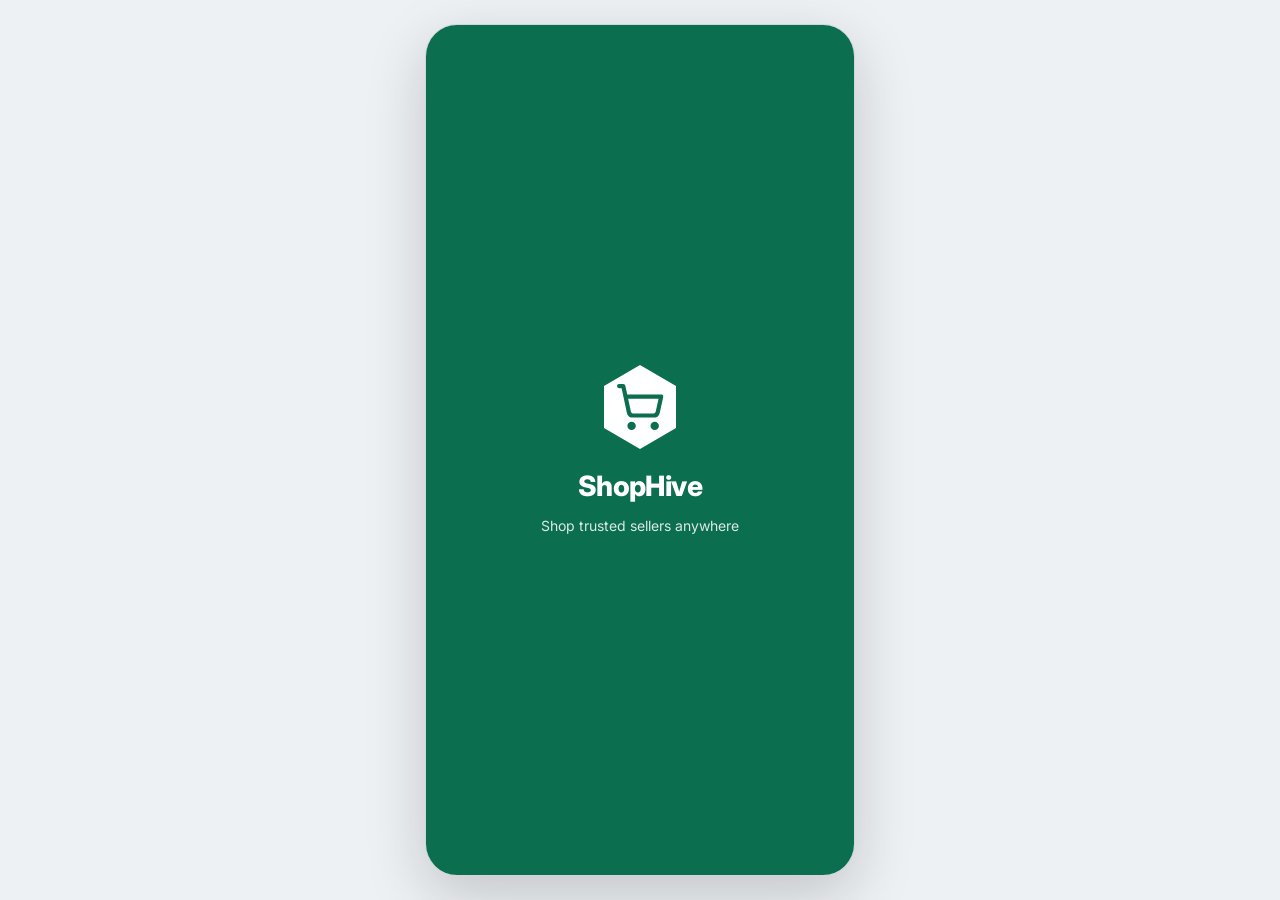
<file: Week2_AISitemap_AdamHamzat/Week3_ConceptExploration_AdamHamzat/Week4_AIPrototype_AdamHamzat/Week5_AIPublish_AdamHamzat/Week6_AIAppBuild_AdamHamzat/index.html>
<!DOCTYPE html>
<html lang="en">
<head>
<meta charset="utf-8">
<meta name="viewport" content="width=device-width, initial-scale=1, viewport-fit=cover">
<title>ShopHive – Create your account</title>
<meta name="description" content="ShopHive sign-up flow: create an account, set your delivery location and pick your interests.">
<link rel="stylesheet" href="https://fonts.googleapis.com/css2?family=Inter:wght@400;500;600;700;800&display=swap">
<style>
:root{
  --bg:#EEF1F4; --surface:#FFFFFF; --text:#111827; --muted:#6B7280; --border:#D1D5DB; --chip:#F3F4F6;
  --primary:#0B6E4F; --on-primary:#FFFFFF; --primary-soft:#DDF3E8; --danger:#DC2626; --warn:#D97706; --ok:#16A34A;
  box-sizing:border-box; padding-top:env(safe-area-inset-top,0px); padding-bottom:env(safe-area-inset-bottom,0px);
}
@media (prefers-color-scheme: dark){
  :root:not([data-theme="light"]){
    --bg:#060B14; --surface:#0F172A; --text:#F3F4F6; --muted:#9CA3AF; --border:#334155; --chip:#1E293B;
    --primary:#34D399; --on-primary:#052E2B; --primary-soft:#064E3B;
  }
}
:root[data-theme="dark"]{--bg:#060B14;--surface:#0F172A;--text:#F3F4F6;--muted:#9CA3AF;--border:#334155;--chip:#1E293B;--primary:#34D399;--on-primary:#052E2B;--primary-soft:#064E3B}
html{height:100%;scroll-padding-top:env(safe-area-inset-top,0px)}
*,*::before,*::after{box-sizing:border-box}
body{margin:0;height:100%;background:var(--bg);color:var(--text);font-family:Inter,system-ui,-apple-system,"Segoe UI",Roboto,sans-serif;-webkit-font-smoothing:antialiased}
button,input,select{font:inherit;color:inherit}
button{cursor:pointer;border:0;background:none}
:focus-visible{outline:3px solid var(--primary);outline-offset:2px;border-radius:8px}
.app{max-width:430px;height:100%;margin:0 auto;background:var(--surface);display:flex;flex-direction:column;position:relative;overflow:hidden}
@media (min-width:520px){body{padding:24px 0}.app{height:min(860px,calc(100vh - 48px));border-radius:32px;border:1px solid var(--border);box-shadow:0 20px 60px rgba(0,0,0,.18)}}
.banner{background:#FEF1D6;color:#92400E;font-size:12px;padding:8px 16px;text-align:center;font-weight:500}
.banner[hidden]{display:none}
.screen{flex:1;display:flex;flex-direction:column;padding:20px 24px 28px;overflow-y:auto;animation:in .3s ease both}
.screen[hidden]{display:none}
@keyframes in{from{opacity:0;transform:translateY(8px)}to{opacity:1;transform:none}}
.splash{background:var(--primary);color:var(--on-primary);align-items:center;justify-content:center;gap:14px;text-align:center}
.splash .brand{font-size:28px;font-weight:800;letter-spacing:-.02em}
.splash p{margin:0;opacity:.85;font-size:14px}
.back{width:40px;height:40px;border-radius:50%;background:var(--chip);display:grid;place-items:center;margin-bottom:18px;flex:none}
h1{font-size:26px;line-height:1.2;margin:0 0 8px;letter-spacing:-.02em}
.lead{color:var(--muted);font-size:14px;margin:0 0 20px;line-height:1.5}
.field{margin-bottom:14px}
label{display:block;font-size:14px;font-weight:500;margin-bottom:6px;color:var(--text)}
input[type=text],input[type=email],input[type=password],select{width:100%;height:52px;border:1.5px solid var(--border);border-radius:12px;padding:0 16px;background:var(--surface);font-size:16px}
input:focus,select:focus{outline:none;border-color:var(--primary);box-shadow:0 0 0 4px var(--primary-soft)}
input[aria-invalid="true"],select[aria-invalid="true"]{border-color:var(--danger)}
.pw{position:relative}.pw input{padding-right:64px}
.pw .tg{position:absolute;right:6px;top:6px;height:40px;padding:0 12px;font-size:13px;font-weight:600;color:var(--primary);border-radius:8px}
.err{color:var(--danger);font-size:12.5px;min-height:0;margin-top:4px}
.err:empty{display:none}
.meter{display:flex;gap:4px;margin-top:8px}
.meter i{flex:1;height:4px;border-radius:2px;background:var(--border);transition:background .2s}
.meter-l{font-size:12px;color:var(--muted);margin-top:4px;min-height:16px}
.check{display:flex;gap:10px;align-items:flex-start;font-size:13px;color:var(--muted);margin:4px 0 14px}
.check input{width:20px;height:20px;margin:1px 0 0;accent-color:var(--primary);flex:none}
.formerr{background:#FEE2E2;color:#991B1B;border-radius:12px;padding:10px 14px;font-size:13px;margin-bottom:14px}
.formerr:empty{display:none}
.formok{background:var(--primary-soft);color:var(--primary);border-radius:12px;padding:10px 14px;font-size:13px;margin-bottom:14px;font-weight:500}
.formok:empty{display:none}
.btn{display:flex;align-items:center;justify-content:center;gap:10px;width:100%;height:52px;border-radius:12px;font-weight:600;font-size:16px;transition:transform .15s,opacity .2s;margin-top:4px}
.btn:active{transform:scale(.98)}
.btn.primary{background:var(--primary);color:var(--on-primary)}
.btn.outline{border:1.5px solid var(--border);background:var(--surface)}
.btn[disabled]{opacity:.6;cursor:not-allowed}
.btn.light{background:var(--surface);color:var(--primary)}
.spin{width:18px;height:18px;border-radius:50%;border:2.5px solid currentColor;border-right-color:transparent;animation:r .7s linear infinite}
@keyframes r{to{transform:rotate(360deg)}}
.divider{display:flex;align-items:center;gap:12px;color:var(--muted);font-size:12px;margin:12px 0}
.divider::before,.divider::after{content:"";flex:1;height:1px;background:var(--border)}
.foot{margin-top:auto;padding-top:18px;text-align:center;font-size:14px;color:var(--muted)}
.link{color:var(--primary);font-weight:600}
.row-r{display:flex;justify-content:flex-end;margin:-4px 0 6px}
.tiles{display:grid;grid-template-columns:1fr 1fr;gap:12px;margin-bottom:22px}
.tile{height:128px;border-radius:20px;display:grid;place-items:center}
.t1{background:#DDF3E8}.t2{background:#FEF1D6}.t3{background:#DBEAFE}.t4{background:#DCFCE7}
.tile svg{stroke:#0B6E4F}
.spacer{flex:1}
.ill{width:200px;height:200px;border-radius:50%;background:var(--primary-soft);display:grid;place-items:center;margin:8px auto 22px}
.ill div{width:120px;height:120px;border-radius:50%;background:var(--chip);display:grid;place-items:center}
.ill svg{stroke:var(--primary)}
.chips{display:flex;flex-wrap:wrap;gap:10px;margin-bottom:18px}
.chip{padding:10px 16px;border-radius:999px;background:var(--chip);font-size:14px;font-weight:500;transition:background .15s,color .15s}
.chip[aria-pressed="true"]{background:var(--primary);color:var(--on-primary)}
.tick{width:84px;height:84px;border-radius:50%;background:var(--primary);color:var(--on-primary);display:grid;place-items:center;margin:8px auto 16px;animation:grow .5s cubic-bezier(.2,1.4,.4,1) both}
@keyframes grow{from{transform:scale(0)}to{transform:scale(1)}}
.center{text-align:center}
.card{border:1px solid var(--border);border-radius:16px;padding:6px 16px;margin:6px 0 18px}
.kv{display:flex;justify-content:space-between;gap:16px;padding:12px 0;border-bottom:1px solid var(--border);font-size:14px}
.kv:last-child{border:0}.kv span:first-child{color:var(--muted)}.kv span:last-child{font-weight:600;text-align:right}
.src{font-size:12px;color:var(--muted);text-align:center;margin-bottom:10px}
.toast{position:absolute;left:50%;bottom:28px;transform:translate(-50%,20px);background:#111827;color:#fff;border-radius:999px;padding:10px 18px;font-size:13px;opacity:0;pointer-events:none;transition:.25s;max-width:90%;text-align:center}
.toast.show{opacity:1;transform:translate(-50%,0)}
@media (prefers-reduced-motion:reduce){*{animation:none!important;transition:none!important}}
</style>
</head>
<body>
<div class="app" id="app">
  <div class="banner" id="banner" hidden>Demo mode: accounts are saved in this browser only. Add Supabase keys to use a real database.</div>

  <!-- Splash -->
  <section class="screen splash" id="s-splash">
    <svg width="96" height="96" viewBox="0 0 32 32" aria-hidden="true"><path d="M16 2l12 7v14l-12 7L4 23V9z" fill="#fff"/><g stroke="#0B6E4F" fill="none" stroke-width="2" stroke-linecap="round" stroke-linejoin="round" transform="translate(7.6 7.6) scale(.7)"><circle cx="8" cy="21" r="1"/><circle cx="19" cy="21" r="1"/><path d="M2.05 2.05h2l2.66 12.42a2 2 0 0 0 2 1.58h9.78a2 2 0 0 0 1.95-1.57l1.65-7.43H5.12"/></g></svg>
    <div class="brand">ShopHive</div>
    <p>Shop trusted sellers anywhere</p>
  </section>

  <!-- Welcome -->
  <section class="screen" id="s-welcome" hidden>
    <div class="tiles" aria-hidden="true">
      <div class="tile t1"><svg width="48" height="48" viewBox="0 0 24 24" fill="none" stroke-width="1.8" stroke-linecap="round" stroke-linejoin="round"><path d="m7.5 4.27 9 5.15"/><path d="M21 8a2 2 0 0 0-1-1.73l-7-4a2 2 0 0 0-2 0l-7 4A2 2 0 0 0 3 8v8a2 2 0 0 0 1 1.73l7 4a2 2 0 0 0 2 0l7-4A2 2 0 0 0 21 16Z"/><path d="m3.3 7 8.7 5 8.7-5"/><path d="M12 22V12"/></svg></div>
      <div class="tile t2"><svg width="48" height="48" viewBox="0 0 24 24" fill="none" stroke-width="1.8" stroke-linecap="round" stroke-linejoin="round"><path d="M12.586 2.586A2 2 0 0 0 11.172 2H4a2 2 0 0 0-2 2v7.172a2 2 0 0 0 .586 1.414l8.704 8.704a2.426 2.426 0 0 0 3.42 0l6.58-6.58a2.426 2.426 0 0 0 0-3.42z"/><circle cx="7.5" cy="7.5" r=".5"/></svg></div>
      <div class="tile t3"><svg width="48" height="48" viewBox="0 0 24 24" fill="none" stroke-width="1.8" stroke-linecap="round" stroke-linejoin="round"><path d="M3 9h18l-1.5-5h-15z"/><path d="M4 9v11h16V9"/><path d="M9 20v-6h6v6"/></svg></div>
      <div class="tile t4"><svg width="48" height="48" viewBox="0 0 24 24" fill="none" stroke-width="1.8" stroke-linecap="round" stroke-linejoin="round"><path d="M14 18V6a2 2 0 0 0-2-2H4a2 2 0 0 0-2 2v11a1 1 0 0 0 1 1h2"/><path d="M15 18H9"/><path d="M19 18h2a1 1 0 0 0 1-1v-3.65a1 1 0 0 0-.22-.624l-3.48-4.35A1 1 0 0 0 17.52 8H14"/><circle cx="17" cy="18" r="2"/><circle cx="7" cy="18" r="2"/></svg></div>
    </div>
    <h1>Everything you need, all in one place.</h1>
    <p class="lead">Discover products from trusted sellers and shop conveniently from anywhere.</p>
    <div class="spacer"></div>
    <button class="btn primary" data-go="signup">Get Started</button>
    <button class="btn outline" data-go="login">Log In</button>
    <p class="foot" style="margin-top:6px;padding-top:6px"><button class="link" id="guest">Continue as guest</button></p>
  </section>

  <!-- Sign up -->
  <section class="screen" id="s-signup" hidden>
    <button class="back" data-go="welcome" aria-label="Back"><svg width="20" height="20" viewBox="0 0 24 24" fill="none" stroke="currentColor" stroke-width="2.2" stroke-linecap="round" stroke-linejoin="round"><path d="m15 18-6-6 6-6"/></svg></button>
    <h1>Create account</h1>
    <p class="lead">Sign up to start shopping and selling.</p>
    <form id="f-signup" novalidate>
      <div class="formerr" id="su-form-e" role="alert"></div>
      <div class="field"><label for="su-name">Full name</label><input id="su-name" type="text" autocomplete="name" placeholder="Adam Hamzat" aria-describedby="su-name-e"><div class="err" id="su-name-e"></div></div>
      <div class="field"><label for="su-email">Email address</label><input id="su-email" type="email" autocomplete="email" placeholder="you@example.com" aria-describedby="su-email-e"><div class="err" id="su-email-e"></div></div>
      <div class="field"><label for="su-pw">Password</label>
        <div class="pw"><input id="su-pw" type="password" autocomplete="new-password" placeholder="At least 8 characters" aria-describedby="su-pw-e su-meter-l"><button type="button" class="tg" data-toggle="su-pw" aria-label="Show password">Show</button></div>
        <div class="meter" aria-hidden="true"><i></i><i></i><i></i><i></i></div><div class="meter-l" id="su-meter-l"></div>
        <div class="err" id="su-pw-e"></div></div>
      <label class="check" for="su-terms"><input id="su-terms" type="checkbox"><span>I agree to the Terms &amp; Privacy Policy</span></label>
      <div class="err" id="su-terms-e" style="margin:-8px 0 10px"></div>
      <button class="btn primary" type="submit" id="su-btn">Create Account</button>
    </form>
    <div class="divider">or</div>
    <button class="btn outline" type="button" disabled title="Not available in this version">Continue with Google (coming soon)</button>
    <p class="foot">Already have an account? <button class="link" data-go="login">Log in</button></p>
  </section>

  <!-- Login -->
  <section class="screen" id="s-login" hidden>
    <button class="back" data-go="welcome" aria-label="Back"><svg width="20" height="20" viewBox="0 0 24 24" fill="none" stroke="currentColor" stroke-width="2.2" stroke-linecap="round" stroke-linejoin="round"><path d="m15 18-6-6 6-6"/></svg></button>
    <h1>Welcome back</h1>
    <p class="lead">Log in to continue shopping.</p>
    <form id="f-login" novalidate>
      <div class="formok" id="li-ok" role="status"></div>
      <div class="formerr" id="li-form-e" role="alert"></div>
      <div class="field"><label for="li-email">Email address</label><input id="li-email" type="email" autocomplete="email" placeholder="you@example.com" aria-describedby="li-email-e"><div class="err" id="li-email-e"></div></div>
      <div class="field"><label for="li-pw">Password</label>
        <div class="pw"><input id="li-pw" type="password" autocomplete="current-password" placeholder="Enter your password" aria-describedby="li-pw-e"><button type="button" class="tg" data-toggle="li-pw" aria-label="Show password">Show</button></div>
        <div class="err" id="li-pw-e"></div></div>
      <div class="row-r"><button type="button" class="link" data-go="forgot" style="font-size:14px">Forgot password?</button></div>
      <button class="btn primary" type="submit" id="li-btn">Log In</button>
    </form>
    <p class="foot">Don't have an account? <button class="link" data-go="signup">Sign up</button></p>
  </section>

  <!-- Forgot -->
  <section class="screen" id="s-forgot" hidden>
    <button class="back" data-go="login" aria-label="Back"><svg width="20" height="20" viewBox="0 0 24 24" fill="none" stroke="currentColor" stroke-width="2.2" stroke-linecap="round" stroke-linejoin="round"><path d="m15 18-6-6 6-6"/></svg></button>
    <h1>Forgot password?</h1>
    <p class="lead">Enter your email and we'll send you a reset link.</p>
    <form id="f-forgot" novalidate>
      <div class="formok" id="fg-ok" role="status"></div>
      <div class="formerr" id="fg-form-e" role="alert"></div>
      <div class="field"><label for="fg-email">Email address</label><input id="fg-email" type="email" autocomplete="email" placeholder="you@example.com" aria-describedby="fg-email-e"><div class="err" id="fg-email-e"></div></div>
      <button class="btn primary" type="submit" id="fg-btn">Send Reset Link</button>
    </form>
    <p class="foot"><button class="link" data-go="login">Back to login</button></p>
  </section>

  <!-- Reset (after email link) -->
  <section class="screen" id="s-reset" hidden>
    <h1>Set a new password</h1>
    <p class="lead">Choose a new password for your account.</p>
    <form id="f-reset" novalidate>
      <div class="formerr" id="rs-form-e" role="alert"></div>
      <div class="field"><label for="rs-pw">New password</label><div class="pw"><input id="rs-pw" type="password" autocomplete="new-password" placeholder="At least 8 characters" aria-describedby="rs-pw-e"><button type="button" class="tg" data-toggle="rs-pw" aria-label="Show password">Show</button></div><div class="err" id="rs-pw-e"></div></div>
      <button class="btn primary" type="submit" id="rs-btn">Save password</button>
    </form>
  </section>

  <!-- Location -->
  <section class="screen" id="s-location" hidden>
    <div class="ill" aria-hidden="true"><div><svg width="56" height="56" viewBox="0 0 24 24" fill="none" stroke-width="1.8" stroke-linecap="round" stroke-linejoin="round"><path d="M20 10c0 6-8 12-8 12s-8-6-8-12a8 8 0 0 1 16 0Z"/><circle cx="12" cy="10" r="3"/></svg></div></div>
    <h1 class="center">Set your delivery location</h1>
    <p class="lead center">We use your location to show products, delivery fees and delivery times for your area.</p>
    <form id="f-location" novalidate>
      <div class="field"><label for="lo-state">State</label><select id="lo-state" aria-describedby="lo-state-e"><option value="">Select state</option></select><div class="err" id="lo-state-e"></div></div>
      <div class="field"><label for="lo-city">City / area</label><input id="lo-city" type="text" placeholder="e.g. Ikeja" autocomplete="address-level2"></div>
      <div class="formerr" id="lo-form-e" role="alert"></div>
      <button class="btn primary" type="submit" id="lo-btn">Save &amp; continue</button>
    </form>
    <button class="btn outline" id="lo-skip" type="button">Skip for now</button>
  </section>

  <!-- Interests -->
  <section class="screen" id="s-interests" hidden>
    <h1>What are you into?</h1>
    <p class="lead">Pick a few categories to personalise your home feed.</p>
    <div class="chips" id="chips" role="group" aria-label="Interests"></div>
    <div class="formerr" id="in-form-e" role="alert"></div>
    <div class="spacer"></div>
    <button class="btn primary" id="in-btn" type="button">Continue</button>
    <button class="btn outline" id="in-skip" type="button">Skip</button>
  </section>

  <!-- Done -->
  <section class="screen" id="s-done" hidden>
    <div class="tick" aria-hidden="true"><svg width="44" height="44" viewBox="0 0 24 24" fill="none" stroke="currentColor" stroke-width="3" stroke-linecap="round" stroke-linejoin="round"><path d="M20 6 9 17l-5-5"/></svg></div>
    <h1 class="center" id="done-title">Welcome to ShopHive!</h1>
    <p class="lead center">Your account is ready. Here is what we saved for you.</p>
    <div class="card" id="done-card" aria-live="polite"></div>
    <div class="src" id="done-src"></div>
    <div class="spacer"></div>
    <button class="btn outline" id="logout">Log out</button>
  </section>

  <div class="toast" id="toast" role="status" aria-live="polite"></div>
</div>

<script>
(function(){
  'use strict';
  /* ===== Configuration =====
     To use a real database and real authentication, paste your Supabase project values here.
     Leave both empty to run in demo mode (data stays in this browser). */
  var CONFIG={SUPABASE_URL:'https://gakorpxqljrlhejqwhdg.supabase.co',SUPABASE_ANON_KEY:'eyJhbGciOiJIUzI1NiIsInR5cCI6IkpXVCJ9.eyJpc3MiOiJzdXBhYmFzZSIsInJlZiI6Imdha29ycHhxbGpybGhlanF3aGRnIiwicm9sZSI6ImFub24iLCJpYXQiOjE3OTI4Nzg4MjMsImV4cCI6MjEwODQ1NDgyM30.-Z-QAd1t26CYyWUNZFM0Qon-u1OiNW53gxtmcxa1G_c'};

  var STATES=['Abia','Abuja (FCT)','Adamawa','Akwa Ibom','Anambra','Bauchi','Bayelsa','Benue','Borno','Cross River','Delta','Ebonyi','Edo','Ekiti','Enugu','Gombe','Imo','Jigawa','Kaduna','Kano','Katsina','Kebbi','Kogi','Kwara','Lagos','Nasarawa','Niger','Ogun','Ondo','Osun','Oyo','Plateau','Rivers','Sokoto','Taraba','Yobe','Zamfara'];
  var INTERESTS=['Fashion','Electronics','Beauty','Home & Living','Sports','Groceries','Phones','Kids','Books','Automotive'];
  var $=function(id){return document.getElementById(id);};
  var state={user:null,profile:{},mode:'demo',picked:{}};
  var api=null,sb=null;

  /* ===== Safe storage (falls back to memory) ===== */
  var mem={};
  var store={
    get:function(k){try{return window.localStorage.getItem(k);}catch(e){return mem[k]||null;}},
    set:function(k,v){try{window.localStorage.setItem(k,v);}catch(e){mem[k]=v;}},
    del:function(k){try{window.localStorage.removeItem(k);}catch(e){delete mem[k];}}
  };

  /* ===== UI helpers ===== */
  function show(name){
    document.querySelectorAll('.screen').forEach(function(s){s.hidden=(s.id!=='s-'+name);});
    var el=$('s-'+name);if(el)el.scrollTop=0;
    var h=el&&el.querySelector('h1,input,select');if(h&&name!=='splash'){try{ (el.querySelector('input,select')||h).focus({preventScroll:true}); }catch(e){}}
  }
  function toast(msg){var t=$('toast');t.textContent=msg;t.classList.add('show');clearTimeout(toast.t);toast.t=setTimeout(function(){t.classList.remove('show');},2400);}
  function busy(btn,on,label){btn.disabled=on;btn.innerHTML=on?'<span class="spin" aria-hidden="true"></span>'+label:label;}
  function setErr(id,msg,inputId){var e=$(id);if(e)e.textContent=msg||'';if(inputId){var i=$(inputId);if(i){if(msg)i.setAttribute('aria-invalid','true');else i.removeAttribute('aria-invalid');}}}
  function clearForm(prefix,fields){fields.forEach(function(f){setErr(prefix+'-'+f+'-e','',prefix+'-'+f);});var fe=$(prefix+'-form-e');if(fe)fe.textContent='';}
  var emailRe=/^[^\s@]+@[^\s@]+\.[^\s@]{2,}$/;
  function strength(pw){
    var s=0;if(pw.length>=8)s++;if(/[a-z]/.test(pw)&&/[A-Z]/.test(pw))s++;if(/\d/.test(pw))s++;if(/[^A-Za-z0-9]/.test(pw)||pw.length>=12)s++;return s;
  }
  function friendly(err){
    var m=(err&&err.message)||'Something went wrong. Please try again.';
    if(/already registered|already exists/i.test(m))return 'An account with this email already exists. Try logging in instead.';
    if(/invalid login|incorrect email/i.test(m))return 'Incorrect email or password.';
    if(/not confirmed/i.test(m))return 'Please confirm your email first. Check your inbox for the confirmation link.';
    if(/rate limit|too many/i.test(m))return 'Too many attempts. Please wait a moment and try again.';
    if(/fetch|network/i.test(m))return 'Network problem. Check your connection and try again.';
    return m;
  }

  /* ===== Pure-JS SHA-256 (used only if the browser has no Web Crypto, e.g. on plain http) ===== */
  var SHA_K=[],SHA_H=[];(function(){var p=2,c=0;function isP(n){for(var i=2;i*i<=n;i++)if(n%i===0)return false;return true;}while(c<64){if(isP(p)){if(c<8)SHA_H[c]=(Math.pow(p,1/2)%1*4294967296)|0;SHA_K[c]=(Math.pow(p,1/3)%1*4294967296)|0;c++;}p++;}})();
  function sha256Hex(str){
    var rr=function(n,x){return (x>>>n)|(x<<(32-n));};
    var bytes=Array.from(new TextEncoder().encode(str)),bits=bytes.length*8,i,t;
    bytes.push(0x80);while(bytes.length%64!==56)bytes.push(0);
    var hi=Math.floor(bits/4294967296),lo=bits>>>0;
    [hi,lo].forEach(function(v){for(i=3;i>=0;i--)bytes.push((v>>>(i*8))&255);});
    var h=SHA_H.slice();
    for(var o=0;o<bytes.length;o+=64){
      var w=[];for(t=0;t<16;t++)w[t]=(bytes[o+t*4]<<24)|(bytes[o+t*4+1]<<16)|(bytes[o+t*4+2]<<8)|bytes[o+t*4+3];
      for(t=16;t<64;t++){var s0=rr(7,w[t-15])^rr(18,w[t-15])^(w[t-15]>>>3),s1=rr(17,w[t-2])^rr(19,w[t-2])^(w[t-2]>>>10);w[t]=(w[t-16]+s0+w[t-7]+s1)|0;}
      var a=h[0],b=h[1],c=h[2],d=h[3],e=h[4],f=h[5],g=h[6],hh=h[7];
      for(t=0;t<64;t++){var S1=rr(6,e)^rr(11,e)^rr(25,e),ch=(e&f)^(~e&g),t1=(hh+S1+ch+SHA_K[t]+w[t])|0,S0=rr(2,a)^rr(13,a)^rr(22,a),mj=(a&b)^(a&c)^(b&c),t2=(S0+mj)|0;hh=g;g=f;f=e;e=(d+t1)|0;d=c;c=b;b=a;a=(t1+t2)|0;}
      h[0]=(h[0]+a)|0;h[1]=(h[1]+b)|0;h[2]=(h[2]+c)|0;h[3]=(h[3]+d)|0;h[4]=(h[4]+e)|0;h[5]=(h[5]+f)|0;h[6]=(h[6]+g)|0;h[7]=(h[7]+hh)|0;
    }
    return h.map(function(x){return (x>>>0).toString(16).padStart(8,'0');}).join('');
  }

  /* ===== Demo backend (browser only) ===== */
  var demo={
    hash:function(pw,salt){
      try{if(window.crypto&&window.crypto.subtle){return window.crypto.subtle.digest('SHA-256',new TextEncoder().encode(salt+pw)).then(function(b){return Array.from(new Uint8Array(b)).map(function(x){return x.toString(16).padStart(2,'0');}).join('');});}}catch(e){}
      return Promise.resolve(sha256Hex(salt+pw));
    },
    read:function(k){try{return JSON.parse(store.get(k)||'{}');}catch(e){return {};}},
    signUp:function(name,email,pw){
      var self=this,acc=this.read('sh_accounts');email=email.toLowerCase();
      if(acc[email])return Promise.reject(new Error('already exists'));
      var salt=Math.random().toString(36).slice(2);
      return this.hash(pw,salt).then(function(h){acc[email]={id:'demo-'+Date.now(),name:name,salt:salt,hash:h};store.set('sh_accounts',JSON.stringify(acc));store.set('sh_session',email);return {needsConfirm:false};});
    },
    signIn:function(email,pw){
      var acc=this.read('sh_accounts'),a=acc[email.toLowerCase()],self=this;
      if(!a)return Promise.reject(new Error('incorrect email or password'));
      return this.hash(pw,a.salt).then(function(h){if(h!==a.hash)throw new Error('incorrect email or password');store.set('sh_session',email.toLowerCase());});
    },
    getUser:function(){var e=store.get('sh_session');if(!e)return Promise.resolve(null);var a=this.read('sh_accounts')[e];return Promise.resolve(a?{id:a.id,email:e,name:a.name}:null);},
    getProfile:function(){var e=store.get('sh_session');var p=this.read('sh_profiles')[e];return Promise.resolve(p||{});},
    saveProfile:function(f){var e=store.get('sh_session');var all=this.read('sh_profiles');all[e]=Object.assign({},all[e]||{},f);store.set('sh_profiles',JSON.stringify(all));return Promise.resolve();},
    resetPassword:function(){return Promise.resolve();},
    updatePassword:function(){return Promise.resolve();},
    signOut:function(){store.del('sh_session');return Promise.resolve();}
  };

  /* ===== Live backend (Supabase: auth + database) ===== */
  var live={
    signUp:function(name,email,pw){return sb.auth.signUp({email:email,password:pw,options:{data:{full_name:name}}}).then(function(r){if(r.error)throw r.error;return {needsConfirm:!r.data.session};});},
    signIn:function(email,pw){return sb.auth.signInWithPassword({email:email,password:pw}).then(function(r){if(r.error)throw r.error;});},
    getUser:function(){return sb.auth.getSession().then(function(r){var s=r.data&&r.data.session;if(!s)return null;var u=s.user;return {id:u.id,email:u.email,name:(u.user_metadata&&u.user_metadata.full_name)||''};});},
    getProfile:function(){return sb.auth.getUser().then(function(r){var u=r.data&&r.data.user;if(!u)return {};return sb.from('profiles').select('*').eq('id',u.id).maybeSingle().then(function(x){if(x.error)throw x.error;return x.data||{};});});},
    saveProfile:function(f){return sb.auth.getUser().then(function(r){var u=r.data&&r.data.user;if(!u)throw new Error('Not signed in');var row=Object.assign({id:u.id},f);return sb.from('profiles').upsert(row).then(function(x){if(x.error)throw x.error;});});},
    resetPassword:function(email){return sb.auth.resetPasswordForEmail(email,{redirectTo:window.location.origin+window.location.pathname}).then(function(r){if(r.error)throw r.error;});},
    updatePassword:function(pw){return sb.auth.updateUser({password:pw}).then(function(r){if(r.error)throw r.error;});},
    signOut:function(){return sb.auth.signOut();}
  };

  function loadScript(src){return new Promise(function(res,rej){var s=document.createElement('script');s.src=src;s.onload=res;s.onerror=function(){rej(new Error('network'));};document.head.appendChild(s);});}
  function setupBackend(){
    if(CONFIG.SUPABASE_URL&&CONFIG.SUPABASE_ANON_KEY){
      return loadScript('supabase.js').catch(function(){return loadScript('https://cdn.jsdelivr.net/npm/@supabase/supabase-js@2.39.7/dist/umd/supabase.js');}).then(function(){
        sb=window.supabase.createClient(CONFIG.SUPABASE_URL,CONFIG.SUPABASE_ANON_KEY);
        api=live;state.mode='live';
        sb.auth.onAuthStateChange(function(ev){if(ev==='PASSWORD_RECOVERY')show('reset');});
      }).catch(function(){api=demo;state.mode='demo';});
    }
    api=demo;state.mode='demo';return Promise.resolve();
  }

  /* ===== Flow ===== */
  function afterAuth(){
    return api.getUser().then(function(u){
      if(!u){show('welcome');return;}
      state.user=u;
      return api.getProfile().then(function(p){
        if(!p||!p.id&&state.mode==='live'){return api.saveProfile({full_name:u.name}).then(function(){return api.getProfile();});}
        return p;
      }).then(function(p){
        state.profile=p||{};
        if(!state.profile.onboarded)show('location');else renderDone();
      });
    });
  }
  function renderDone(){
    var p=state.profile||{},u=state.user||{};
    var name=p.full_name||u.name||'there';
    $('done-title').textContent='Welcome to ShopHive, '+name.split(' ')[0]+'!';
    var rows=[['Name',name],['Email',u.email||'-'],['Delivery location',p.location||'Not set'],['Interests',(p.interests&&p.interests.length)?p.interests.join(', '):'Not set']];
    $('done-card').innerHTML=rows.map(function(r){return '<div class="kv"><span>'+r[0]+'</span><span></span></div>';}).join('');
    var spans=$('done-card').querySelectorAll('.kv span:last-child');rows.forEach(function(r,i){spans[i].textContent=r[1];});
    $('done-src').textContent=state.mode==='live'?'Saved securely in your Supabase database.':'Demo mode: saved in this browser only.';
    show('done');
  }

  /* ===== Events ===== */
  document.addEventListener('click',function(e){
    var g=e.target.closest('[data-go]');if(g){show(g.dataset.go);return;}
    var t=e.target.closest('[data-toggle]');if(t){var i=$(t.dataset.toggle);var h=i.type==='password';i.type=h?'text':'password';t.textContent=h?'Hide':'Show';t.setAttribute('aria-label',h?'Hide password':'Show password');}
  });
  $('guest').addEventListener('click',function(){toast('Guest browsing is not part of this demo. Create an account to continue.');});

  // Sign up
  $('su-pw').addEventListener('input',function(){
    var s=strength(this.value),bars=document.querySelectorAll('#s-signup .meter i'),cols=['#DC2626','#D97706','#65A30D','#16A34A'],labels=['Too weak','Weak','Good','Strong'];
    bars.forEach(function(b,i){b.style.background=(this.value&&i<s)?cols[Math.max(0,s-1)]:'';}.bind(this));
    $('su-meter-l').textContent=this.value?labels[Math.max(0,s-1)]+(s<2?'. Use 8+ characters with letters and numbers.':''):'';
    if(this.value)setErr('su-pw-e','','su-pw');
  });
  ['su-name','su-email'].forEach(function(id){$(id).addEventListener('input',function(){setErr(id+'-e','',id);});});
  $('su-terms').addEventListener('change',function(){setErr('su-terms-e','');});
  $('f-signup').addEventListener('submit',function(e){
    e.preventDefault();clearForm('su',['name','email','pw']);setErr('su-terms-e','');
    var name=$('su-name').value.trim(),email=$('su-email').value.trim(),pw=$('su-pw').value,ok=true,first=null;
    if(name.length<2){setErr('su-name-e','Please enter your full name.','su-name');ok=false;first=first||'su-name';}
    if(!emailRe.test(email)){setErr('su-email-e','Enter a valid email address.','su-email');ok=false;first=first||'su-email';}
    if(pw.length<8){setErr('su-pw-e','Password must be at least 8 characters.','su-pw');ok=false;first=first||'su-pw';}
    else if(strength(pw)<2){setErr('su-pw-e','Add numbers or a mix of upper and lower case letters.','su-pw');ok=false;first=first||'su-pw';}
    if(!$('su-terms').checked){setErr('su-terms-e','Please accept the Terms & Privacy Policy to continue.');ok=false;}
    if(!ok){if(first)$(first).focus();return;}
    var btn=$('su-btn');busy(btn,true,'Creating account…');
    Promise.resolve().then(function(){return api.signUp(name,email,pw);}).then(function(r){
      if(r.needsConfirm){$('li-ok').textContent='Account created! Check your email and click the confirmation link, then log in.';$('li-email').value=email;show('login');return;}
      return api.saveProfile({full_name:name}).then(function(){return afterAuth();});
    }).catch(function(err){$('su-form-e').textContent=friendly(err);}).then(function(){busy(btn,false,'Create Account');});
  });

  // Login
  ['li-email','li-pw'].forEach(function(id){$(id).addEventListener('input',function(){setErr(id+'-e','',id);$('li-form-e').textContent='';});});
  $('f-login').addEventListener('submit',function(e){
    e.preventDefault();clearForm('li',['email','pw']);$('li-ok').textContent='';
    var email=$('li-email').value.trim(),pw=$('li-pw').value,ok=true;
    if(!emailRe.test(email)){setErr('li-email-e','Enter a valid email address.','li-email');ok=false;}
    if(!pw){setErr('li-pw-e','Enter your password.','li-pw');ok=false;}
    if(!ok)return;
    var btn=$('li-btn');busy(btn,true,'Logging in…');
    Promise.resolve().then(function(){return api.signIn(email,pw);}).then(function(){$('li-pw').value='';return afterAuth();}).catch(function(err){$('li-form-e').textContent=friendly(err);}).then(function(){busy(btn,false,'Log In');});
  });

  // Forgot
  $('f-forgot').addEventListener('submit',function(e){
    e.preventDefault();clearForm('fg',['email']);$('fg-ok').textContent='';
    var email=$('fg-email').value.trim();
    if(!emailRe.test(email)){setErr('fg-email-e','Enter a valid email address.','fg-email');return;}
    var btn=$('fg-btn');busy(btn,true,'Sending…');
    api.resetPassword(email).then(function(){$('fg-ok').textContent=state.mode==='live'?'If an account exists for '+email+', a reset link is on its way.':'Demo mode: no email is sent. In live mode you would receive a reset link.';}).catch(function(err){$('fg-form-e').textContent=friendly(err);}).then(function(){busy(btn,false,'Send Reset Link');});
  });

  // Reset
  $('f-reset').addEventListener('submit',function(e){
    e.preventDefault();clearForm('rs',['pw']);
    var pw=$('rs-pw').value;
    if(pw.length<8||strength(pw)<2){setErr('rs-pw-e','Use at least 8 characters with letters and numbers.','rs-pw');return;}
    var btn=$('rs-btn');busy(btn,true,'Saving…');
    api.updatePassword(pw).then(function(){toast('Password updated');return afterAuth();}).catch(function(err){$('rs-form-e').textContent=friendly(err);}).then(function(){busy(btn,false,'Save password');});
  });

  // Location
  var sel=$('lo-state');STATES.forEach(function(s){var o=document.createElement('option');o.value=s;o.textContent=s;sel.appendChild(o);});
  sel.addEventListener('change',function(){setErr('lo-state-e','','lo-state');});
  $('f-location').addEventListener('submit',function(e){
    e.preventDefault();$('lo-form-e').textContent='';setErr('lo-state-e','','lo-state');
    var st=sel.value,city=$('lo-city').value.trim();
    if(!st){setErr('lo-state-e','Please select your state.','lo-state');sel.focus();return;}
    var btn=$('lo-btn');busy(btn,true,'Saving…');
    api.saveProfile({location:(city?city+', ':'')+st}).then(function(){return api.getProfile();}).then(function(p){state.profile=p;show('interests');}).catch(function(err){$('lo-form-e').textContent=friendly(err);}).then(function(){busy(btn,false,'Save &amp; continue');});
  });
  $('lo-skip').addEventListener('click',function(){show('interests');});

  // Interests
  var chipBox=$('chips');INTERESTS.forEach(function(n){var b=document.createElement('button');b.type='button';b.className='chip';b.textContent=n;b.setAttribute('aria-pressed','false');b.addEventListener('click',function(){var on=b.getAttribute('aria-pressed')!=='true';b.setAttribute('aria-pressed',String(on));if(on)state.picked[n]=1;else delete state.picked[n];});chipBox.appendChild(b);});
  function finishInterests(list){
    $('in-form-e').textContent='';
    var btn=$('in-btn');btn.disabled=true;
    api.saveProfile({interests:list,onboarded:true}).then(function(){return api.getProfile();}).then(function(p){state.profile=p;renderDone();}).catch(function(err){$('in-form-e').textContent=friendly(err);}).then(function(){btn.disabled=false;});
  }
  $('in-btn').addEventListener('click',function(){finishInterests(Object.keys(state.picked));});
  $('in-skip').addEventListener('click',function(){finishInterests([]);});

  // Log out
  $('logout').addEventListener('click',function(){api.signOut().then(function(){state.user=null;state.profile={};state.picked={};document.querySelectorAll('.chip').forEach(function(c){c.setAttribute('aria-pressed','false');});['su-name','su-email','su-pw','li-email','li-pw'].forEach(function(id){$(id).value='';});toast('You have been logged out');show('welcome');});});

  /* ===== Start ===== */
  show('splash');
  var started=Date.now();
  setupBackend().then(function(){
    if(state.mode==='demo')$('banner').hidden=false;
    return api.getUser();
  }).then(function(u){
    var wait=Math.max(0,1400-(Date.now()-started));
    setTimeout(function(){if(u)afterAuth();else show('welcome');},wait);
  }).catch(function(){show('welcome');});
})();
</script>
</body>
</html>
</file>
